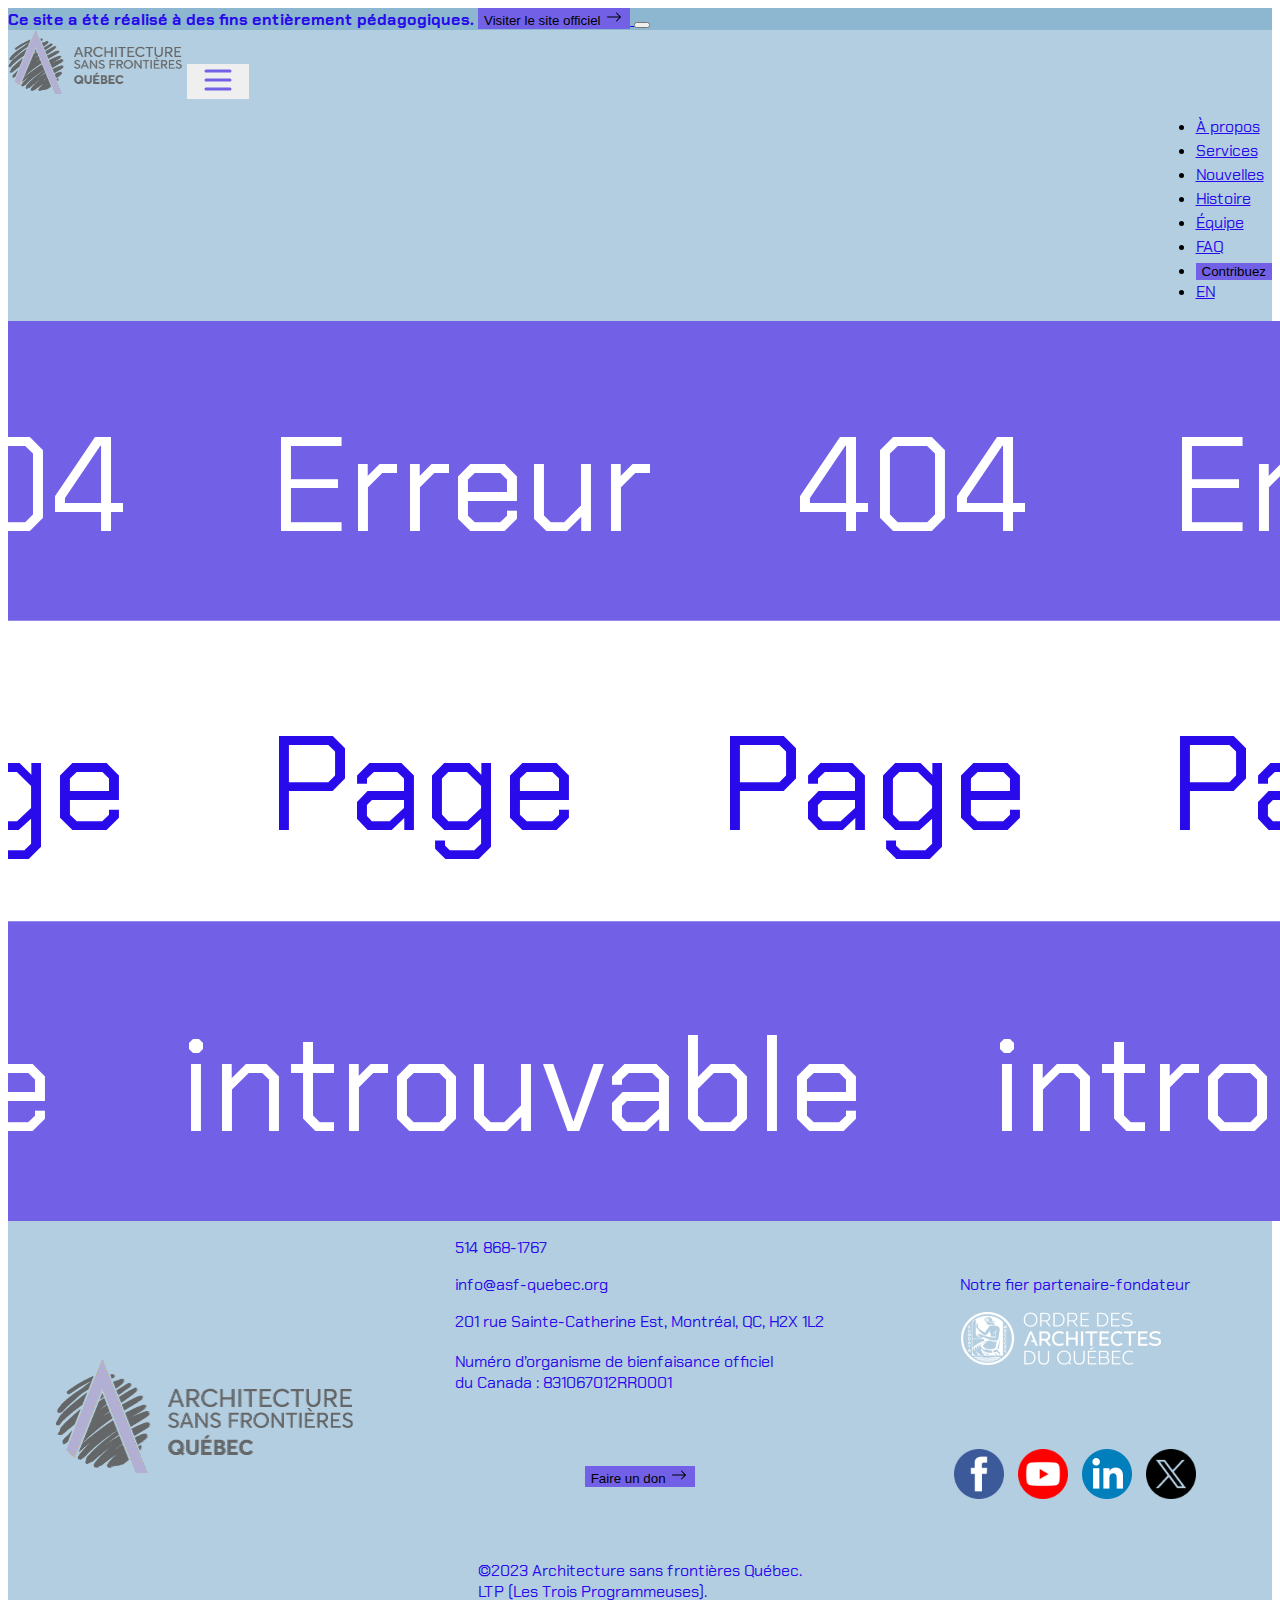
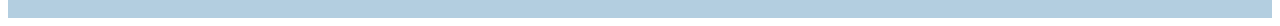
<file: erreur_404.html>
<!DOCTYPE html>
<html lang="fr">
<head>
    <meta charset="UTF-8">
    <meta name="viewport" content="width=device-width, initial-scale=1.0">
    <link rel="preconnect" href="https://fonts.googleapis.com">
    <link rel="preconnect" href="https://fonts.gstatic.com" crossorigin>
    <link href="https://fonts.googleapis.com/css2?family=Chakra+Petch:wght@300;400;500;600;700&display=swap" rel="stylesheet">
    <link href="https://cdn.jsdelivr.net/npm/bootstrap@5.1.3/dist/css/bootstrap.min.css" rel="stylesheet" integrity="sha384-1BmE4kWBq78iYhFldvKuhfTAU6auU8tT94WrHftjDbrCEXSU1oBoqyl2QvZ6jIW3" crossorigin="anonymous">
    <link rel="stylesheet" href="https://cdn.jsdelivr.net/npm/bootstrap-icons@1.10.0/font/bootstrap-icons.css">
    <link rel="stylesheet" href="https://cdn.jsdelivr.net/npm/swiper@9/swiper-bundle.min.css" />
    
    <title>Document</title>
    
    <link rel="stylesheet" href="style/style.css">
</head>
<body>
  <!-- Header -->
  <header>

    <!-- Bannière -->
    <div class="alert alert-warning alert-dismissible fade show" role="alert">
        <strong class="me-2">Ce site a été réalisé à des fins entièrement pédagogiques.</strong> 
        <a href="https://www.asf-quebec.org/">
            <button type="button" class="btn btn-primary" href="https://www.asf-quebec.org/">Visiter le site officiel
                <svg xmlns="http://www.w3.org/2000/svg" width="20" height="16" fill="currentColor" class="bi bi-arrow-right" viewBox="0 0 16 16">
                    <path fill-rule="evenodd" d="M1 8a.5.5 0 0 1 .5-.5h11.793l-3.147-3.146a.5.5 0 0 1 .708-.708l4 4a.5.5 0 0 1 0 .708l-4 4a.5.5 0 0 1-.708-.708L13.293 8.5H1.5A.5.5 0 0 1 1 8z"/>
                </svg>
            </button>
        </a>
        <button type="button" class="btn-close" data-bs-dismiss="alert" aria-label="Close"></button>
    </div>

    <!-- Navbar -->
    <nav class="navbar navbar-light navbar-expand-lg">
        <div class="container">

        <!-- Logo -->
          <a class="navbar-brand" value="href" onclick="location.href='index.html'">
            <img src="sources/medias/accueil/logos/logo_site.png" width="175px" height="65px" />
          </a>

          <!-- Hamburger -->
          <button class="navbar-toggler" data-bs-toggle="collapse" data-bs-target="#mainNav" aria-controls="mainNav" aria-expanded="false" aria-label="Affichage/masquage de la navigation">
            <svg viewBox="0 0 12 10" class="hamburger" height="30px" width="50px">
                <path d="M10,2 L2,2" class="upper" style="fill: none;stroke: #7260E6;stroke-linecap: round;"/>
                <path d="M2,5 L10,5" class="middle" style="fill: none;stroke: #7260E6;stroke-linecap: round;"/>
                <path d="M10,8 L2,8" class="lower" style="fill: none;stroke: #7260E6;stroke-linecap: round;"/>   
            </svg>
          </button>
          

          <!-- Navigation -->
          <div id="mainNav" class="collapse navbar-collapse">
            <ul class="navbar-nav d-flex align-items-end">
              <li class="nav-item">
                <a class="nav-link me-3" id="no1" href="a_propos.html">À propos</a>
              </li>
              <li class="nav-item">
                <a class="nav-link me-3" id="no2"  href="services.html">Services</a>
              </li>
              <li class="nav-item">
                <a class="nav-link me-3" id="no3" href="nouvelles.html">Nouvelles</a>
              </li>
              <li class="nav-item">
                <a class="nav-link me-3" id="no4" href="histoire.html">Histoire</a>
              </li>
              <li class="nav-item">
                <a class="nav-link me-3" id="no5" href="equipe.html">Équipe</a>
              </li>
              <li class="nav-item">
                <a class="nav-link me-3" id="no6" href="faq.html">FAQ</a>
              </li>
              <li class="nav-item">
                <button type="button" class="btn btn-primary me-3" value="href" onclick="location.href='don.html'">Contribuez</button>
              </li>
              <li class="nav-item">
                <a href="index_en.html" class="nav-link me-3" >EN</a>
              </li>
            </ul>
          </div>  
        </div>
    </nav>
  </header>

  <main>
    <div class="loader">
    
      <div class="loader-clip clip-top">
          <div class="marquee">
              <div class="marquee-container">
                  <span>Erreur</span>
                  <span>404</span>
                  Erreur 
                  <span>404</span>
                  <span>Erreur</span>
                  <span>404</span>
              </div>
          </div>
      </div>
  
      <div class="loader-clip clip-bottom">
          <div class="marquee">
                <div class="marquee-container">
                      <span>introuvable</span>
                      <span>introuvable</span>
                      introuvable
                      <span></span>
                      <span></span>
                </div>
          </div>
      </div>
  
      <div class="clip-center">
          <div class="marquee">
                <div class="marquee-container">
                      <span>Page</span>
                      <span>Page</span>
                      Page
                      <span>Page</span>
                      <span>Page</span>
                      <span>Page</span>
                </div>
          </div>
      </div>
    </div>
  </main>

  <footer>
    <div class="footer px-3 pt-5">
        <div class="no1" value="href" onclick="location.href='index.html'">
            <img src="sources/medias/accueil/logos/logo_site.png">   
        </div>
                 
        <div class="no2">
            <p class="text-center">514 868-1767</p> 
            <p class="text-center">info@asf-quebec.org</p>
            <a class="text-center" href="https://www.google.com/maps/place/Architecture+Sans+Fronti%C3%A8res+Qu%C3%A9bec/@45.512038,-73.5626829,19.75z/data=!4m15!1m8!3m7!1s0x4cc91a4da68fadab:0x95ea673d9c434a4b!2sSainte-Catherine+Est,+201+St+Catherine+St+E,+Montreal,+QC+H2X+1L2!3b1!8m2!3d45.512057!4d-73.5623674!16s%2Fg%2F1td5wsdy!3m5!1s0x4cc9108322460ef1:0xca8e823480d71fa5!8m2!3d45.5118125!4d-73.5622731!16s%2Fg%2F1hc3w145c?entry=ttu">201 rue Sainte-Catherine Est, Montréal, QC, H2X 1L2</a> 
            <p class="text-center mt-3 mb-0">Numéro d’organisme de bienfaisance officiel <br> du Canada : 831067012RR0001</p>       
        </div>
                
        <div class="no3">
            <p class="text-center"> Notre fier partenaire-fondateur</p>
                <img src="sources/medias/accueil/logos/logo_partenaire.png">
        </div>
              
        <div class="no4">
            <button class="btn btn-primary btn-lg" value="href" onclick="location.href='don.html'"> Faire un don
                <svg xmlns="http://www.w3.org/2000/svg" width="20" height="16" fill="currentColor" class="bi bi-arrow-right" viewBox="0 0 16 16">
                    <path fill-rule="evenodd" d="M1 8a.5.5 0 0 1 .5-.5h11.793l-3.147-3.146a.5.5 0 0 1 .708-.708l4 4a.5.5 0 0 1 0 .708l-4 4a.5.5 0 0 1-.708-.708L13.293 8.5H1.5A.5.5 0 0 1 1 8z"/>
                </svg>
            </button> 
        </div>
              
        <div class="no5">
            <a href="https://www.facebook.com/architecturesansfrontieres/"><img src="sources/medias/accueil/logos/logo_facebook.png" width="50px" height="50px"  style="margin: 0 5px;"></a>
            <a href="https://www.youtube.com/channel/UCrfEAiivf9hiHqsQsxTCpBg/videos"><img src="sources/medias/accueil/logos/logo_youtube.png" width="50px" height="50px" style="margin: 0 5px;"> </a>
            <a href="https://www.linkedin.com/company/asf-quebec/"><img src="sources/medias/accueil/logos/logo_linkedln.png" width="50px" height="50px" style="margin: 0 5px;"> </a>
            <a href="https://twitter.com/quebecasf"><img src="sources/medias/accueil/logos/logo_twitter.png" width="50px" height="50px" style="margin: 0 5px;"></a>
        </div>

        <div class="no6 mt-3">
            <p class="text-center">©2023 Architecture sans frontières Québec. <br> LTP (Les Trois Programmeuses).</p>
        </div>
    </div>
</footer>

  <script src="https://cdn.jsdelivr.net/npm/bootstrap@5.1.3/dist/js/bootstrap.bundle.min.js" integrity="sha384-ka7Sk0Gln4gmtz2MlQnikT1wXgYsOg+OMhuP+IlRH9sENBO0LRn5q+8nbTov4+1p" crossorigin="anonymous"></script>
  <script src="https://cdnjs.cloudflare.com/ajax/libs/gsap/3.12.2/gsap.min.js"></script>

  <script src="script.js"></script>
</body>
</html>
</file>
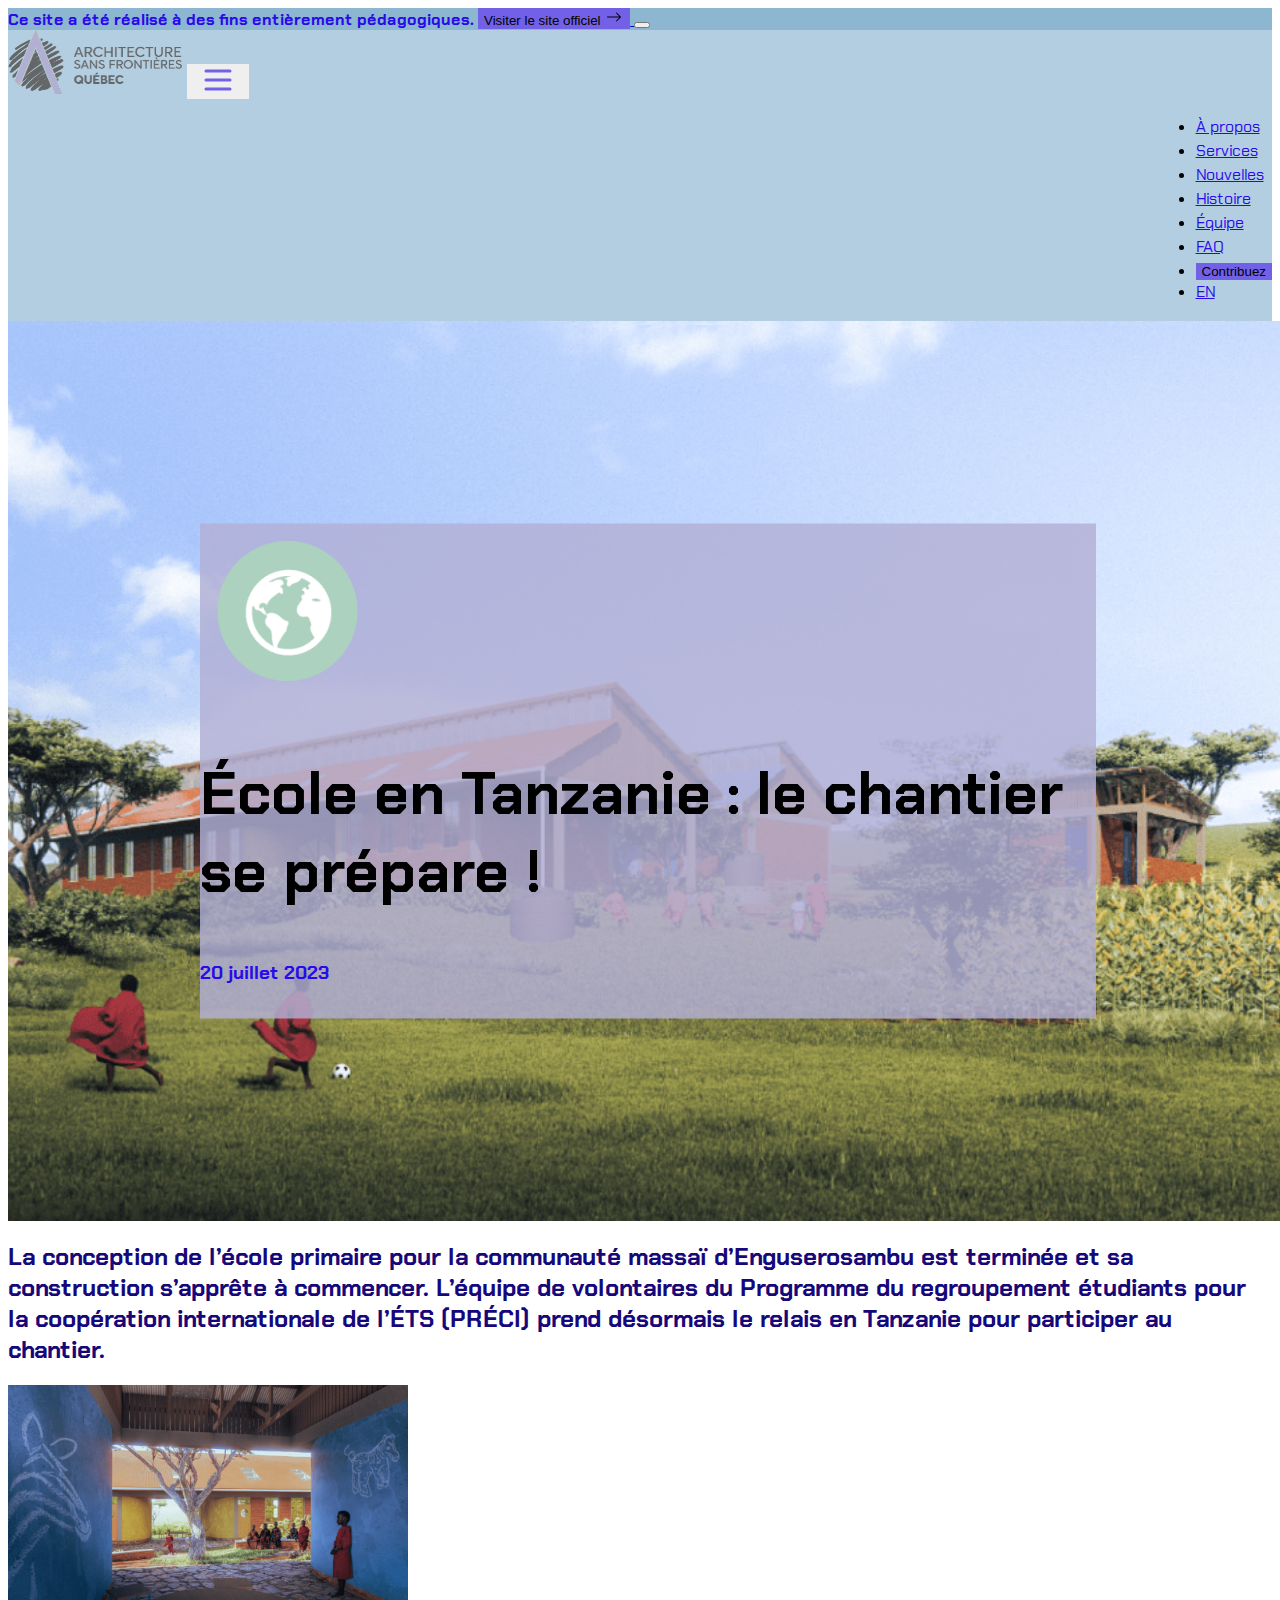
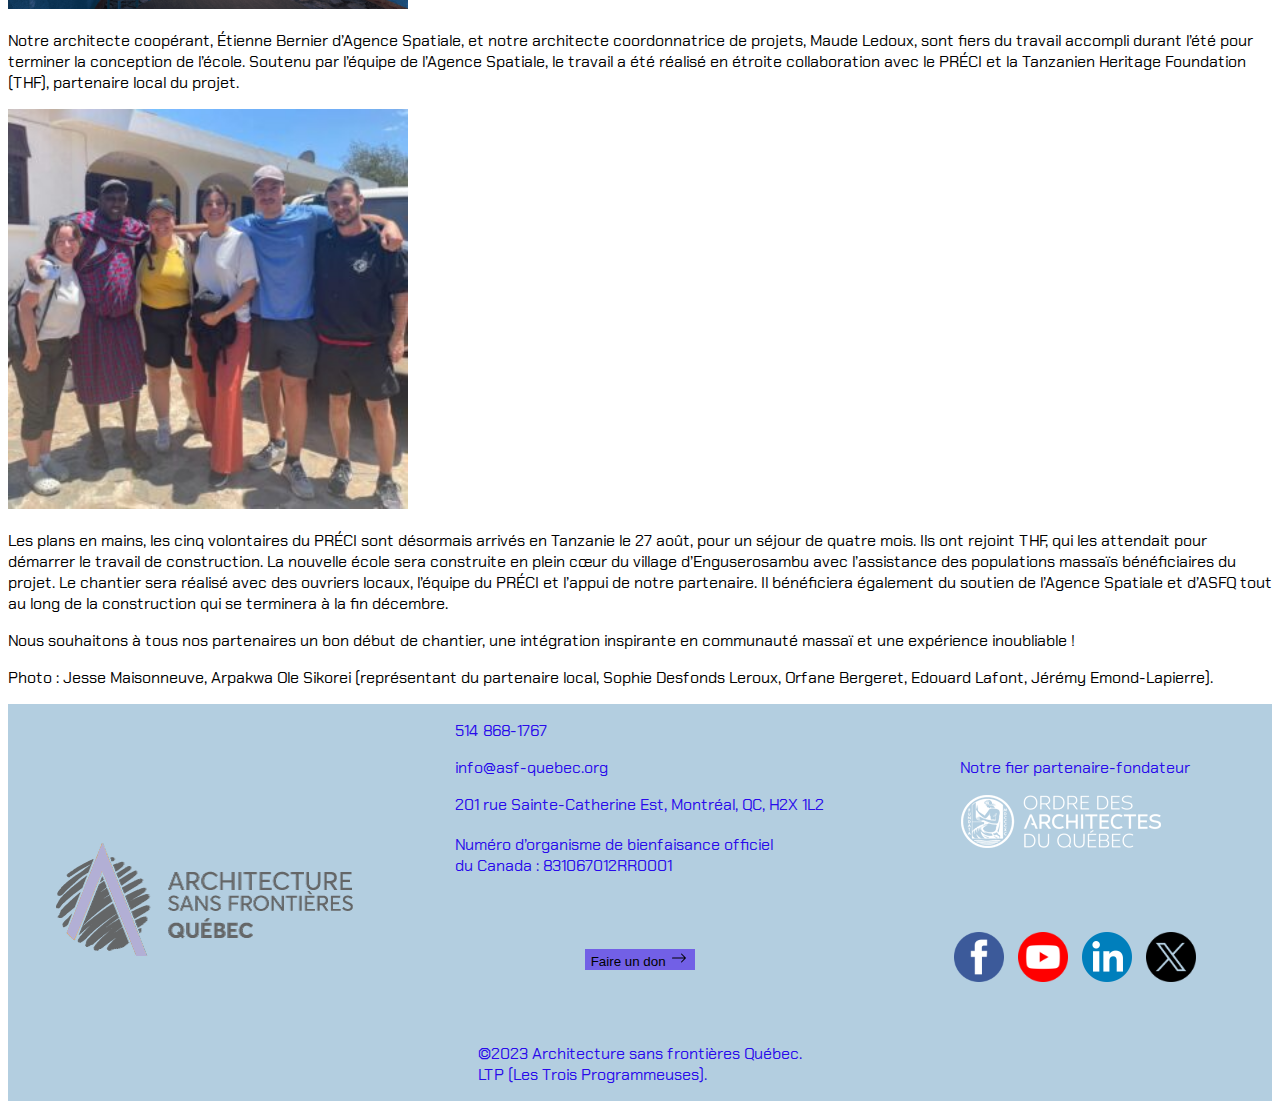
<file: nouvelles_details.html>
<!DOCTYPE html>
<html lang="fr">
<head>
    <meta charset="UTF-8">
    <meta name="viewport" content="width=device-width, initial-scale=1.0">
    <link rel="preconnect" href="https://fonts.googleapis.com">
    <link rel="preconnect" href="https://fonts.gstatic.com" crossorigin>
    <link href="https://fonts.googleapis.com/css2?family=Chakra+Petch:wght@300;400;500;600;700&display=swap" rel="stylesheet">
    <link href="https://cdn.jsdelivr.net/npm/bootstrap@5.1.3/dist/css/bootstrap.min.css" rel="stylesheet" integrity="sha384-1BmE4kWBq78iYhFldvKuhfTAU6auU8tT94WrHftjDbrCEXSU1oBoqyl2QvZ6jIW3" crossorigin="anonymous">
    <link rel="stylesheet" href="https://cdn.jsdelivr.net/npm/bootstrap-icons@1.10.0/font/bootstrap-icons.css">
    <link rel="stylesheet" href="https://cdn.jsdelivr.net/npm/swiper@9/swiper-bundle.min.css" />
    <title>Document</title>
    <link rel="stylesheet" href="style/style.css">
</head>
<body>
   
  <!-- Header -->
  <header>

    <!-- Bannière -->
    <div class="alert alert-warning alert-dismissible fade show" role="alert">
        <strong class="me-2">Ce site a été réalisé à des fins entièrement pédagogiques.</strong> 
        <a href="https://www.asf-quebec.org/">
            <button type="button" class="btn btn-primary" href="https://www.asf-quebec.org/">Visiter le site officiel
                <svg xmlns="http://www.w3.org/2000/svg" width="20" height="16" fill="currentColor" class="bi bi-arrow-right" viewBox="0 0 16 16">
                    <path fill-rule="evenodd" d="M1 8a.5.5 0 0 1 .5-.5h11.793l-3.147-3.146a.5.5 0 0 1 .708-.708l4 4a.5.5 0 0 1 0 .708l-4 4a.5.5 0 0 1-.708-.708L13.293 8.5H1.5A.5.5 0 0 1 1 8z"/>
                </svg>
            </button>
        </a>
        <button type="button" class="btn-close" data-bs-dismiss="alert" aria-label="Close"></button>
    </div>

    <!-- Navbar -->
    <nav class="navbar navbar-light navbar-expand-lg">
        <div class="container">

        <!-- Logo -->
          <a class="navbar-brand" value="href" onclick="location.href='index.html'">
            <img src="sources/medias/accueil/logos/logo_site.png" width="175px" height="65px" />
          </a>

          <!-- Hamburger -->
          <button class="navbar-toggler" data-bs-toggle="collapse" data-bs-target="#mainNav" aria-controls="mainNav" aria-expanded="false" aria-label="Affichage/masquage de la navigation">
            <svg viewBox="0 0 12 10" class="hamburger" height="30px" width="50px">
                <path d="M10,2 L2,2" class="upper" style="fill: none;stroke: #7260E6;stroke-linecap: round;"/>
                <path d="M2,5 L10,5" class="middle" style="fill: none;stroke: #7260E6;stroke-linecap: round;"/>
                <path d="M10,8 L2,8" class="lower" style="fill: none;stroke: #7260E6;stroke-linecap: round;"/>   
            </svg>
          </button>
          

          <!-- Navigation -->
          <div id="mainNav" class="collapse navbar-collapse">
            <ul class="navbar-nav d-flex align-items-end">
              <li class="nav-item">
                <a class="nav-link me-3" id="no1" href="a_propos.html">À propos</a>
              </li>
              <li class="nav-item">
                <a class="nav-link me-3" id="no2"  href="services.html">Services</a>
              </li>
              <li class="nav-item">
                <a class="nav-link me-3" id="no3" href="nouvelles.html">Nouvelles</a>
              </li>
              <li class="nav-item">
                <a class="nav-link me-3" id="no4" href="histoire.html">Histoire</a>
              </li>
              <li class="nav-item">
                <a class="nav-link me-3" id="no5" href="equipe.html">Équipe</a>
              </li>
              <li class="nav-item">
                <a class="nav-link me-3" id="no6" href="faq.html">FAQ</a>
              </li>
              <li class="nav-item">
                <button type="button" class="btn btn-primary me-3" value="href" onclick="location.href='don.html'">Contribuez</button>
              </li>
              <li class="nav-item">
                <a href="page-5.html" class="nav-link me-3">EN</a>
              </li>
            </ul>
          </div>  
        </div>
    </nav>
</header>

<main>
  <section id="hero_nouvelle_detail">
    <img class="img" itemprop="image" src="sources/medias/detail_nouvelle/nouvelle_02/01_image_detail_nouvelle_02.png" alt="" />

    <div class="titre_nouvelle_detail p-2 d-flex align-items-center">
      <div class="container">
        <div class="row">
          <div class="col-md-4 d-flex justify-content-center align-items-center">
            <img src="sources/medias/services/01_logo_cooperation_internationale.png" class="nouvelle_logo" width="175" height="175">
          </div>
          <div class="col-md-8">
            <div class="card-body">
              <h2 class="card-text pb-4" itemprop="name">École en Tanzanie : le chantier se prépare !</h2>
              <h3 class="card-text " itemprop="datePublished">20 juillet 2023</h3>
          </div>
        </div>
      </div>
    </div>
  </section>  

  <section id="texte">
    <div class="container p-5">
      <h2 itemprop="headline">La conception de l’école primaire pour la communauté massaï d’Enguserosambu est terminée et sa construction s’apprête à commencer. L’équipe de volontaires du Programme du regroupement étudiants pour la coopération internationale de l’ÉTS (PRÉCI) prend désormais le relais en Tanzanie pour participer au chantier.</h2>
    </div>
  </section>

  <section id="detail-nouvelle">

    <div class="container">
     
        <div class="row g-0">
          <div class="col-md-4 pe-2 pt-2 pb-5">
            <img itemprop="image" src="sources/medias/detail_nouvelle/nouvelle_02/02_image_detail_nouvelle_02.png" class="img_detail01" alt="...">
          </div>
          <div class="col-md-8 ps-4">
            <div class="card-body mb-4">
           
              <p class="card-text mb-4 pt-5" itemprop="articleBody01">Notre architecte coopérant, Étienne Bernier d’Agence Spatiale, et notre architecte coordonnatrice de projets, Maude Ledoux, sont fiers du travail accompli durant l’été pour terminer la conception de l’école. Soutenu par l’équipe de l’Agence Spatiale, le travail a été réalisé en étroite collaboration avec le PRÉCI et la Tanzanien Heritage Foundation (THF), partenaire local du projet.</p>
              
            </div>
          </div>

          <div class="card mb-3">
            <div class="row g-0">
              <div class="col-md-4 pe-2 pt-2 pb-5">
                <img itemprop="image" src="sources/medias/detail_nouvelle/nouvelle_02/03_image_detail_nouvelle_02.jpg" class="img_detail02" alt="...">
              </div>
              <div class="col-md-8 ps-4">
                <div class="card-body">
                  
                  <p class="card-text mb-4 pt-5" itemprop="articleBody02">Les plans en mains, les cinq volontaires du PRÉCI sont désormais arrivés en Tanzanie le 27 août, pour un séjour de quatre mois. Ils ont rejoint THF, qui les attendait pour démarrer le travail de construction. La nouvelle école sera construite en plein cœur du village d’Enguserosambu avec l’assistance des populations massaïs bénéficiaires du projet. Le chantier sera réalisé avec des ouvriers locaux, l’équipe du PRÉCI et l’appui de notre partenaire. Il bénéficiera également du soutien de l’Agence Spatiale et d’ASFQ tout au long de la construction qui se terminera à la fin décembre.</p>
    
                  <p class="card-text mb-4" itemprop="articleBody03">Nous souhaitons à tous nos partenaires un bon début de chantier, une intégration inspirante en communauté massaï et une expérience inoubliable !</p>
    <p itemprop="author">Photo : Jesse Maisonneuve, Arpakwa Ole Sikorei (représentant du partenaire local, Sophie Desfonds Leroux, Orfane Bergeret, Edouard Lafont, Jérémy Emond-Lapierre).</p>
                 
                </div>
              </div>
            </div>
          </div>
        </div>
      </div>
    </div>
  </section>
</main>

<!-- footer -->
<footer>
  <div class="footer px-3 pt-5">
      <div class="no1" value="href" onclick="location.href='index.html'">
          <img src="sources/medias/accueil/logos/logo_site.png">   
      </div>
               
      <div class="no2">
          <p class="text-center">514 868-1767</p> 
          <p class="text-center">info@asf-quebec.org</p>
          <a class="text-center" href="https://www.google.com/maps/place/Architecture+Sans+Fronti%C3%A8res+Qu%C3%A9bec/@45.512038,-73.5626829,19.75z/data=!4m15!1m8!3m7!1s0x4cc91a4da68fadab:0x95ea673d9c434a4b!2sSainte-Catherine+Est,+201+St+Catherine+St+E,+Montreal,+QC+H2X+1L2!3b1!8m2!3d45.512057!4d-73.5623674!16s%2Fg%2F1td5wsdy!3m5!1s0x4cc9108322460ef1:0xca8e823480d71fa5!8m2!3d45.5118125!4d-73.5622731!16s%2Fg%2F1hc3w145c?entry=ttu">201 rue Sainte-Catherine Est, Montréal, QC, H2X 1L2</a> 
          <p class="text-center mt-3 mb-0">Numéro d’organisme de bienfaisance officiel <br> du Canada : 831067012RR0001</p>       
      </div>
              
      <div class="no3">
          <p class="text-center"> Notre fier partenaire-fondateur</p>
              <img src="sources/medias/accueil/logos/logo_partenaire.png">
      </div>
            
      <div class="no4">
          <button class="btn btn-primary btn-lg" value="href" onclick="location.href='don.html'"> Faire un don
              <svg xmlns="http://www.w3.org/2000/svg" width="20" height="16" fill="currentColor" class="bi bi-arrow-right" viewBox="0 0 16 16">
                  <path fill-rule="evenodd" d="M1 8a.5.5 0 0 1 .5-.5h11.793l-3.147-3.146a.5.5 0 0 1 .708-.708l4 4a.5.5 0 0 1 0 .708l-4 4a.5.5 0 0 1-.708-.708L13.293 8.5H1.5A.5.5 0 0 1 1 8z"/>
              </svg>
          </button> 
      </div>
            
      <div class="no5">
          <a href="https://www.facebook.com/architecturesansfrontieres/"><img src="sources/medias/accueil/logos/logo_facebook.png" width="50px" height="50px"  style="margin: 0 5px;"></a>
          <a href="https://www.youtube.com/channel/UCrfEAiivf9hiHqsQsxTCpBg/videos"><img src="sources/medias/accueil/logos/logo_youtube.png" width="50px" height="50px" style="margin: 0 5px;"> </a>
          <a href="https://www.linkedin.com/company/asf-quebec/"><img src="sources/medias/accueil/logos/logo_linkedln.png" width="50px" height="50px" style="margin: 0 5px;"> </a>
          <a href="https://twitter.com/quebecasf"><img src="sources/medias/accueil/logos/logo_twitter.png" width="50px" height="50px" style="margin: 0 5px;"></a>
      </div>

      <div class="no6 mt-3">
          <p class="text-center">©2023 Architecture sans frontières Québec. <br> LTP (Les Trois Programmeuses).</p>
      </div>
  </div>
</footer>

<script src="https://cdn.jsdelivr.net/npm/bootstrap@5.1.3/dist/js/bootstrap.bundle.min.js" integrity="sha384-ka7Sk0Gln4gmtz2MlQnikT1wXgYsOg+OMhuP+IlRH9sENBO0LRn5q+8nbTov4+1p" crossorigin="anonymous"></script>

<script src="script.js"></script>
</body>
</html>
</file>
<file: style/style.css>
body {
  overflow-x: hidden;
  font-family: "Chakra Petch", sans-serif;
}

.card {
  border: none;
  border-radius: 0%;
}
.card .card-header {
  border: none;
}

.btn {
  border: none;
  border-radius: 0%;
  background-color: #7260e6;
}
.btn:hover {
  background-color: #9b91e1;
}

h2,
h3,
h5 {
  color: #280aeb;
}

.alert {
  margin-bottom: 0 !important;
  background-color: #8DB6D0;
  color: #280aeb;
  border: none;
  border-radius: 0%;
  transform: scaleY(1);
  transition: all ease-in-out 0.3s;
}
.alert .btn-close {
  top: 0.3rem !important;
}
.alert .alert-hidden {
  opacity: 0;
  padding: 0;
  visibility: hidden;
  transform: scaleY(0);
  transform-origin: top;
  transition: all ease-in-out 0.3s;
}

nav {
  background-color: #b3cee0;
}
nav .navbar-toggler {
  border: none;
}

li a {
  color: #280aeb !important;
}
li a::after {
  content: "";
  display: block;
  margin: auto;
  height: 3px;
  width: 0;
  top: 5px;
  background: transparent;
  transition: all 0.3s;
}
li a:hover::after, li a.active-nav::after {
  width: 100%;
  background: #280aeb;
}
li button {
  margin-top: -20%;
}

@media screen and (min-width: 992px) {
  .navbar-collapse {
    display: flex;
    justify-content: end;
  }
}
@media screen and (max-width: 992px) {
  li button {
    margin-top: 0;
  }
}
.hero .card {
  background-color: #cdccd8;
}
.hero .card h5 {
  color: #16077a;
  line-height: 1.5;
}
.hero .card img {
  width: 100%;
  height: auto;
  -o-object-fit: cover;
     object-fit: cover;
  aspect-ratio: 4/3;
}
.hero .swiper-pagination-bullet {
  width: 8px;
  height: 8px;
  border-radius: 10px;
}
.hero .swiper-pagination-bullet-active {
  width: 30px;
  background: #7260e6;
}

@media screen and (max-width: 375px) {
  .hero .card .card-body {
    height: 68vh;
    display: flex;
    flex-wrap: wrap;
    align-content: center;
    align-items: baseline;
  }
}
@media screen and (min-width: 376px) {
  .hero .card .card-body {
    height: 50vh;
    display: flex;
    flex-wrap: wrap;
    align-content: center;
    align-items: baseline;
  }
}
@media screen and (min-width: 768px) {
  .hero .card .card-body {
    height: 35vh;
  }
}
#section-services .card {
  background-color: #a5c6dc;
  box-shadow: none;
  height: 50vh;
  margin: 10px;
  padding-top: 10px;
}
#section-services .card.card:hover {
  background-color: #c4dff1;
}
#section-services .card .logo-service {
  margin-left: 10px;
}
#section-services .card .card-title {
  color: #280aeb;
}
#section-services .card button {
  width: 150px;
  margin: 20px;
}

@media screen and (max-width: 389px) {
  #section-services .card {
    height: 60vh;
  }
}
#section-news {
  background-color: #cdccd8;
}
#section-news .swiper-slide {
  display: flex;
  justify-content: center;
}
#section-news .swiper-slide .card {
  background-color: #b3cee0;
  max-width: 500px;
  height: 100%;
}
#section-news .swiper-slide .card.card:hover {
  background-color: #c4dff1;
}
#section-news .swiper-slide .card img {
  width: 100%;
  height: 312px;
  -o-object-fit: cover;
     object-fit: cover;
}
#section-news .swiper-slide .card .card-header {
  padding-left: 0 !important;
  padding-right: 0 !important;
}
#section-news .swiper-slide .card button {
  width: 150px;
  margin: 20px;
}
#section-news .swiper-button-prev,
#section-news .swiper-button-next {
  width: 8vh;
  height: 8vh;
  background-color: #968ce0;
  border-radius: 50%;
}
#section-news .swiper-button-prev::after, #section-news .swiper-button-prev::after,
#section-news .swiper-button-next::after,
#section-news .swiper-button-next::after {
  color: #fff;
}

#section-testimonial .card {
  background-color: #a5c6dc;
}
#section-testimonial .card img {
  border-radius: 50%;
}

#section-don {
  background-image: url(../sources/medias/accueil/image_don.png);
  background-position: 50% 50%;
}
#section-don .card {
  background-color: rgba(178, 175, 213, 0.8);
}
#section-don .contenu {
  position: relative;
  overflow: hidden;
}

footer {
  color: #280aeb;
}
footer .footer {
  display: grid;
  grid-template-columns: 1fr;
  grid-template-rows: repeat(6, auto);
  justify-items: center;
  gap: 40px;
  background-color: #b3cee0;
}
footer .no2 a {
  color: #280aeb !important;
  text-decoration: none;
}
footer .no2 a::after {
  content: "";
  display: block;
  margin: auto;
  height: 3px;
  width: 0;
  top: 5px;
  background: transparent;
  transition: all 0.3s;
}
footer .no2 a:hover::after, footer .no2 a.active-nav::after {
  width: 100%;
  background: #280aeb;
}
footer .no5 a {
  text-decoration: none;
}

@media screen and (min-width: 1200px) {
  footer .footer {
    grid-template-columns: repeat(3, 1fr);
    grid-template-rows: repeat(3, auto);
    justify-items: center;
    align-items: center;
  }
  footer .no1 {
    grid-area: 1/1/4/2;
  }
}
#section-nouvelles .card {
  background-color: #b3cee0;
  height: 100%;
}
#section-nouvelles .card.card:hover {
  background-color: #c4dff1;
}
#section-nouvelles .card img {
  width: 100%;
  height: 312px;
  -o-object-fit: cover;
     object-fit: cover;
}
#section-nouvelles .card .card-header {
  padding-left: 0 !important;
  padding-right: 0 !important;
  background-color: none !important;
}
#section-nouvelles .card .btn {
  width: 150px;
  margin: 20px;
}

#hero_nouvelles {
  position: relative;
  width: 100vw;
  height: 100vh;
}
#hero_nouvelles img {
  width: 100%;
  height: 100%;
  -o-object-fit: cover;
     object-fit: cover;
}
#hero_nouvelles .titre_nouvelles {
  position: absolute;
  top: 50%;
  left: 50%;
  transform: translate(-50%, -50%);
  width: 70%;
  height: 50%;
  background-color: rgba(178, 175, 213, 0.8274509804);
}
#hero_nouvelles .titre_nouvelles .titre {
  color: #000;
  font-size: 60px;
}
#hero_nouvelles .titre_nouvelles .desc {
  color: #16077a;
  font-size: 30px;
}

@media screen and (max-width: 500px) {
  #hero_nouvelles .titre_nouvelles {
    width: 80%;
    height: 60%;
  }
}
#hero_faq {
  position: relative;
  width: 100vw;
  height: 100vh;
}
#hero_faq img {
  width: 100%;
  height: 100%;
  -o-object-fit: cover;
     object-fit: cover;
}
#hero_faq .titre_faq {
  position: absolute;
  top: 50%;
  left: 50%;
  transform: translate(-50%, -50%);
  width: 70%;
  height: 50%;
  background-color: rgba(178, 175, 213, 0.8274509804);
}
#hero_faq .titre_faq .titre {
  color: #000;
  font-size: 60px;
}
#hero_faq .titre_faq .desc {
  color: #16077a;
  font-size: 30px;
}

.accordion-button.collapsed::after {
  background-image: url("data:image/svg+xml,%3csvg xmlns='http://www.w3.org/2000/svg' viewBox='0 0 16 16' fill='%231a3836'%3e%3cpath fill-rule='evenodd' d='M1.646 4.646a.5.5 0 0 1 .708 0L8 10.293l5.646-5.647a.5.5 0 0 1 .708.708l-6 6a.5.5 0 0 1-.708 0l-6-6a.5.5 0 0 1 0-.708z'/%3e%3c/svg%3e");
}

.accordion-button:not(.collapsed)::after {
  background-image: url("data:image/svg+xml,%3csvg xmlns='http://www.w3.org/2000/svg' viewBox='0 0 16 16' fill='%231a3836'%3e%3cpath fill-rule='evenodd' d='M1.646 4.646a.5.5 0 0 1 .708 0L8 10.293l5.646-5.647a.5.5 0 0 1 .708.708l-6 6a.5.5 0 0 1-.708 0l-6-6a.5.5 0 0 1 0-.708z'/%3e%3c/svg%3e");
}

#section-faq h2 {
  text-align: center;
  font-weight: bold;
}

#hero_about {
  position: relative;
  width: 100vw;
  height: 100vh;
}
#hero_about img {
  width: 100%;
  height: 100%;
  -o-object-fit: cover;
     object-fit: cover;
}
#hero_about .titre_about {
  position: absolute;
  top: 50%;
  left: 50%;
  transform: translate(-50%, -50%);
  width: 70%;
  height: 50%;
  background-color: rgba(178, 175, 213, 0.8274509804);
}
#hero_about .titre_about .titre {
  color: #000;
  font-size: 60px;
}
#hero_about .titre_about .desc {
  color: #16077a;
  font-size: 30px;
}

@media screen and (max-width: 500px) {
  #hero_about .titre_about {
    width: 80%;
    height: 60%;
  }
}
#section-propos {
  overflow-x: hidden;
}
#section-propos .text-raison .card {
  background-color: #cdccd8;
}
#section-propos .text-raison {
  background-color: #cdccd8;
}
#section-propos .text-mission .card {
  background-color: #cdccd8;
}
#section-propos .text-mission {
  background-color: #cdccd8;
}
#section-propos .text-valeur .card {
  background-color: #cdccd8;
}
#section-propos .text-valeur {
  background-color: #cdccd8;
}
#section-propos .text-approche .card {
  background-color: #cdccd8;
}
#section-propos .text-approche {
  background-color: #cdccd8;
}
#section-propos .text-intervention .card {
  background-color: #cdccd8;
}
#section-propos .text-intervention {
  background-color: #cdccd8;
}
#section-propos .text-first .card {
  background-color: #cdccd8;
}
#section-propos .text-first {
  background-color: #cdccd8;
}
#section-propos img {
  width: 100%;
  height: 100%;
  -o-object-fit: contain;
     object-fit: contain;
  max-width: 400px;
}
#section-propos h4 {
  padding-top: 10px;
  color: #280aeb;
}
#section-propos h2 {
  padding-top: 25px;
}

#hero_team {
  position: relative;
  width: 100vw;
  height: 100vh;
}
#hero_team img {
  width: 100%;
  height: 100%;
  -o-object-fit: cover;
     object-fit: cover;
}
#hero_team .titre_team {
  position: absolute;
  top: 50%;
  left: 50%;
  transform: translate(-50%, -50%);
  width: 70%;
  height: 50%;
  background-color: rgba(178, 175, 213, 0.8274509804);
}
#hero_team .titre_team .titre {
  color: #000;
  font-size: 60px;
}
#hero_team .titre_team .desc {
  color: #16077a;
  font-size: 30px;
}

#section-team .card {
  display: flex;
  justify-content: center;
  align-items: center;
  width: 500px;
  height: 500px;
}
#section-team .card img {
  width: 300px;
  height: 300px;
}
#section-team .card h6 {
  font-weight: bold;
  color: #16077a;
}

#section-invitation .card {
  height: 100%;
  text-align: center;
  max-width: 800px;
}
#section-invitation .btn {
  width: 50%;
}

.check {
  margin-left: 205px;
}

#hero_don {
  position: relative;
  width: 100vw;
  height: 100vh;
}
#hero_don img {
  width: 100%;
  height: 100%;
  -o-object-fit: cover;
     object-fit: cover;
}
#hero_don .titre_don {
  position: absolute;
  top: 50%;
  left: 50%;
  transform: translate(-50%, -50%);
  width: 70%;
  height: 50%;
  background-color: rgba(178, 175, 213, 0.8274509804);
}
#hero_don .titre_don .titre {
  color: #000;
  font-size: 60px;
}
#hero_don .titre_don .desc {
  color: #16077a;
  font-size: 30px;
}

#hero_services {
  position: relative;
  width: 100vw;
  height: 100vh;
}
#hero_services img {
  width: 100%;
  height: 100%;
  -o-object-fit: cover;
     object-fit: cover;
}
#hero_services .titre_services {
  position: absolute;
  top: 50%;
  left: 50%;
  transform: translate(-50%, -50%);
  width: 70%;
  height: 50%;
  background-color: rgba(178, 175, 213, 0.8274509804);
}
#hero_services .titre_services .titre {
  color: #000;
  font-size: 60px;
}
#hero_services .titre_services .desc {
  color: #16077a;
  font-size: 30px;
}

@media screen and (max-width: 500px) {
  #hero_services .titre_services {
    width: 80%;
    height: 60%;
  }
}
#services .card {
  background-color: #b3cee0;
}
#services .card.card:hover {
  background-color: #c4dff1;
}
#services .card .card-title {
  color: #280aeb;
}
#services .card .logo-service {
  position: absolute;
  z-index: 1;
  margin: 10px;
}
#services .card .card-img-top {
  width: 100%;
  height: 100%;
  -o-object-fit: cover;
     object-fit: cover;
}
#services .card .card-img-top.benevole {
  height: 222px;
}
#services .card .btn {
  width: 150px;
  margin-right: 20px;
  margin-top: 20px;
}

#hero_service_detail {
  position: relative;
  width: 100vw;
  height: 100vh;
}
#hero_service_detail .img {
  width: 100%;
  height: 100%;
  -o-object-fit: cover;
     object-fit: cover;
}
#hero_service_detail .titre_service_detail {
  position: absolute;
  top: 50%;
  left: 50%;
  transform: translate(-50%, -50%);
  width: 70%;
  height: 50%;
  background-color: rgba(178, 175, 213, 0.8274509804);
}
#hero_service_detail .titre_service_detail .service_logo {
  width: 100px;
  -o-object-fit: contain;
     object-fit: contain;
}
#hero_service_detail .titre_service_detail .titre {
  color: #000;
  font-size: 60px;
}

@media screen and (max-width: 600px) {
  #hero_service_detail .titre_service_detail .titre {
    font-size: 35px;
  }
}
#texte h2 {
  color: #16077a;
}

#service_defi img,
#service_intervention img,
#service_affiliation img,
#service_partenaires img {
  width: 100%;
  height: 100%;
  -o-object-fit: contain;
     object-fit: contain;
  max-width: 400px;
}

#service_defi {
  background-color: #cdccd8;
}
#service_defi .card {
  background-color: #cdccd8;
}

#service_affiliation {
  background-color: #cdccd8;
}
#service_affiliation .card {
  background-color: #cdccd8;
}
#service_affiliation .card img {
  max-width: 250px;
  max-height: 250px;
}
#service_affiliation .card a {
  color: #280aeb !important;
  text-decoration: none;
}

#service_partenaires .partenaires {
  display: grid;
  grid-template-columns: repeat(3, 21vh);
  gap: 20px;
  justify-content: center;
}

@media screen and (max-width: 768px) {
  #service_partenaires .partenaires {
    grid-template-columns: 45vh;
    grid-template-rows: repeat(3, 15vh);
  }
  #service_partenaires .partenaires img {
    width: 100%;
    height: 100%;
    -o-object-fit: contain;
       object-fit: contain;
  }
}
@media screen and (min-width: 1200px) {
  #service_partenaires .partenaires {
    gap: 75px;
  }
}
#hero_nouvelle_detail {
  position: relative;
  width: 100vw;
  height: 100vh;
}
#hero_nouvelle_detail .img {
  width: 100%;
  height: 100%;
  -o-object-fit: cover;
     object-fit: cover;
}
#hero_nouvelle_detail .titre_nouvelle_detail {
  position: absolute;
  top: 50%;
  left: 50%;
  transform: translate(-50%, -50%);
  width: 70%;
  height: 55%;
  background-color: rgba(178, 175, 213, 0.8274509804);
}
#hero_nouvelle_detail .titre_nouvelle_detail h2 {
  color: #000;
  font-size: 60px;
}

@media screen and (max-width: 768px) {
  #hero_nouvelle_detail .titre_nouvelle_detail h2 {
    font-size: 35px;
    padding: 0 !important;
  }
  #hero_nouvelle_detail .titre_nouvelle_detail .nouvelle_logo {
    width: 100px;
    height: 100px;
  }
}
#texte h2 {
  color: #16077a;
}

#detail-nouvelle img {
  width: 100%;
  height: 100%;
  -o-object-fit: contain;
     object-fit: contain;
  max-width: 400px;
}

#hero_histoire {
  position: relative;
  width: 100vw;
  height: 100vh;
}
#hero_histoire img {
  width: 100%;
  height: 100%;
  -o-object-fit: cover;
     object-fit: cover;
}
#hero_histoire .titre_histoire {
  position: absolute;
  top: 50%;
  left: 50%;
  transform: translate(-50%, -50%);
  width: 70%;
  height: 50%;
  background-color: rgba(178, 175, 213, 0.8274509804);
}
#hero_histoire .titre_histoire .titre {
  color: #000;
  font-size: 60px;
}

@media screen and (max-width: 500px) {
  #hero_histoire .titre_histoire {
    width: 80%;
    height: 60%;
  }
}
.timeline-section {
  min-height: 100vh;
  padding: 100px 15px;
}
.timeline-section .timeline-items {
  position: relative;
  max-width: 1000px;
  margin: auto;
  display: flex;
  flex-wrap: wrap;
}
.timeline-section .timeline-items .timeline-item {
  position: relative;
  margin-bottom: 40px;
  width: 100%;
}
.timeline-section .timeline-items .timeline-item .timeline-dot {
  position: absolute;
  left: calc(50% - 8px);
  top: 10px;
  width: 16px;
  height: 16px;
  border-radius: 50%;
  background-color: #280aeb;
}
.timeline-section .timeline-items .timeline-item .timeline-date {
  font-size: 16px;
  color: #280aeb;
  margin: 6px 0 15px;
}

.timeline-content {
  padding: 30px;
  border-radius: 5px;
}
.timeline-content h3 {
  font-size: 20px;
  margin: 0 0 10px;
  text-transform: capitalize;
  font-weight: 500;
}
.timeline-content p {
  font-size: 16px;
  font-weight: 300;
  line-height: 22px;
}

.timeline-items::before {
  content: "";
  position: absolute;
  width: 2px;
  height: 100%;
  background-color: rgba(178, 175, 213, 0.6352941176);
  left: calc(50% - 1px);
}

.progress {
  content: "";
  position: absolute;
  width: 2px;
  height: 0%;
  background-color: #280aeb;
  left: calc(50% - 1px);
}

.timeline-item:nth-child(odd) {
  padding-right: calc(50% + 30px);
  text-align: right;
}

.timeline-item:nth-child(even) {
  padding-left: calc(50% + 30px);
}

.timeline-item:last-child {
  margin-bottom: 0;
}

@media screen and (max-width: 767px) {
  .timeline-section .timeline-items .timeline-item .timeline-dot {
    left: 0;
  }
  .timeline-items::before {
    left: 7px;
  }
  .progress {
    left: 7px;
  }
  .timeline-item:nth-child(odd) {
    padding-right: 0;
    padding-left: 37px;
    text-align: left;
  }
  .timeline-item:nth-child(even) {
    padding-left: 37px;
  }
}
.loader {
  position: relative;
  width: 100vw;
  height: 100vh;
}
.loader .loader-clip {
  position: absolute;
  width: 100vw;
  height: 33.3vh;
  overflow: clip;
  z-index: 10000;
}
.loader .clip-top {
  top: 0;
  -webkit-clip-path: inset(0 0 0 0);
          clip-path: inset(0 0 0 0);
  background: #7260e6;
}
.loader .clip-bottom {
  bottom: 0;
  -webkit-clip-path: inset(0 0 0 0);
          clip-path: inset(0 0 0 0);
  background: #7260e6;
}
.loader .clip-center {
  overflow: hidden;
  position: relative;
  width: 100vw;
  height: 33.3vh;
  top: 33.3vh;
}
.loader .clip-center .marquee {
  color: #280aeb;
}

.marquee {
  position: absolute;
  top: 50%;
  left: 50%;
  transform: translate(-50%, -50%);
  width: 200vw;
  color: #fff;
  font-size: 10.5vw;
}
.marquee .marquee-container {
  width: 100%;
  padding-top: 0.2em;
  display: flex;
  justify-content: space-between;
  align-items: center;
}

/*# sourceMappingURL=style.css.map */
</file>
